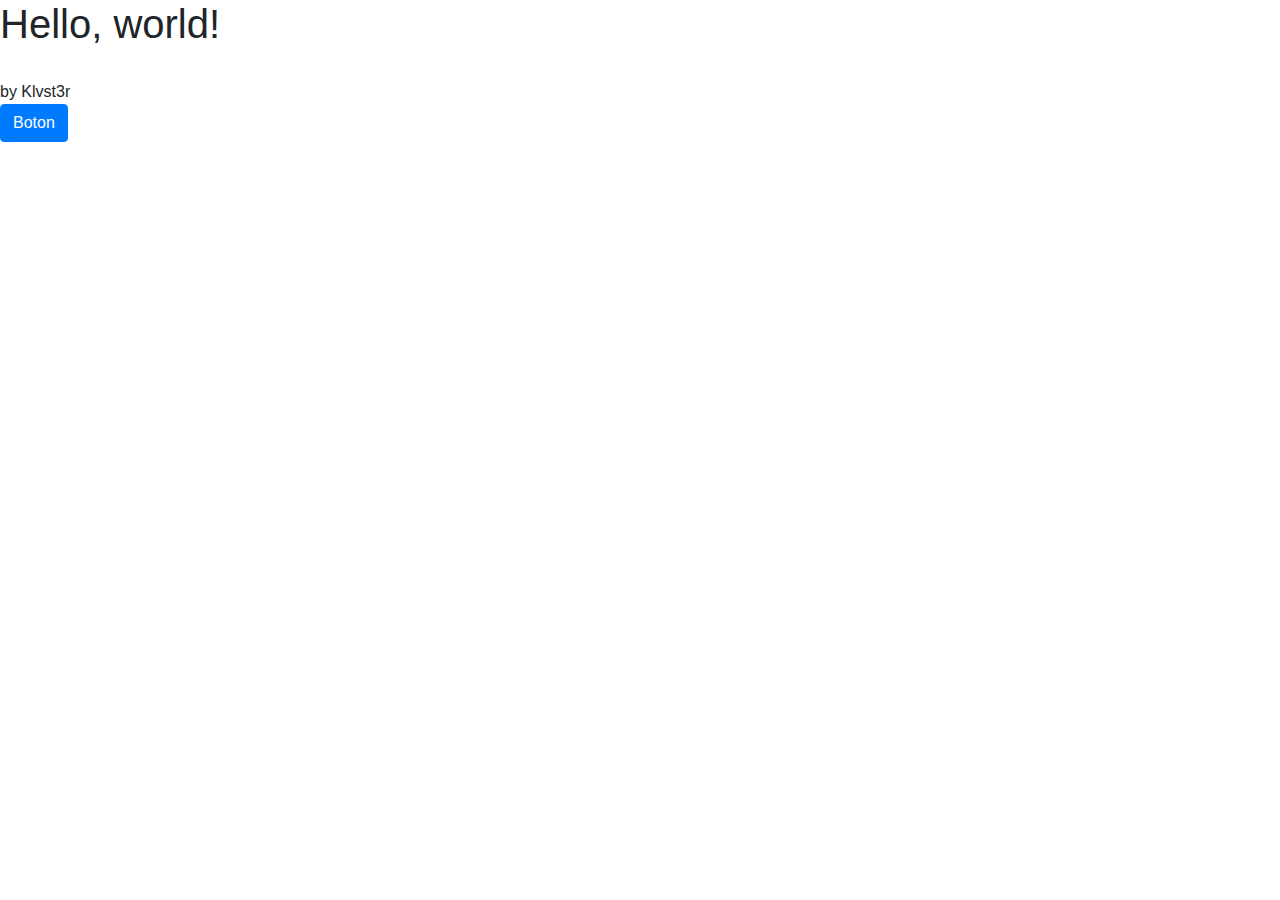
<file: 2 Instalacion/first-project/index.html>
<!doctype html>
<html lang="es">
  <head>
    <!-- Required meta tags -->
    <meta charset="utf-8">
    <meta name="viewport" content="width=device-width, initial-scale=1, shrink-to-fit=no">

    <!-- Bootstrap CSS -->
    <link type="text/css" rel="stylesheet" href="css/bootstrap.min.css">

    <title>Hello, world!</title>
  </head>
  <body>
    <h1>Hello, world!</h1>
    <br>
    by Klvst3r <br><a href="#" class="btn btn-primary">Boton</a>

    <!-- Optional JavaScript; choose one of the two! -->

    <!-- Option 1: jQuery and Bootstrap Bundle (includes Popper) Local -->
    <script src="js/jquery-3.7.1.js "></script>
    <script src="js/popper-1.16.1.js"></script>
    <script src="js/bootstrap.js"></script>

    <!-- Option 2: Separate Popper and Bootstrap JS -->
    <!--
    <script src="https://cdn.jsdelivr.net/npm/jquery@3.5.1/dist/jquery.slim.min.js" integrity="sha384-DfXdz2htPH0lsSSs5nCTpuj/zy4C+OGpamoFVy38MVBnE+IbbVYUew+OrCXaRkfj" crossorigin="anonymous"></script>
    <script src="https://cdn.jsdelivr.net/npm/popper.js@1.16.1/dist/umd/popper.min.js" integrity="sha384-9/reFTGAW83EW2RDu2S0VKaIzap3H66lZH81PoYlFhbGU+6BZp6G7niu735Sk7lN" crossorigin="anonymous"></script>
    <script src="https://cdn.jsdelivr.net/npm/bootstrap@4.6.2/dist/js/bootstrap.min.js" integrity="sha384-+sLIOodYLS7CIrQpBjl+C7nPvqq+FbNUBDunl/OZv93DB7Ln/533i8e/mZXLi/P+" crossorigin="anonymous"></script>
    -->
  </body>
</html>
</file>
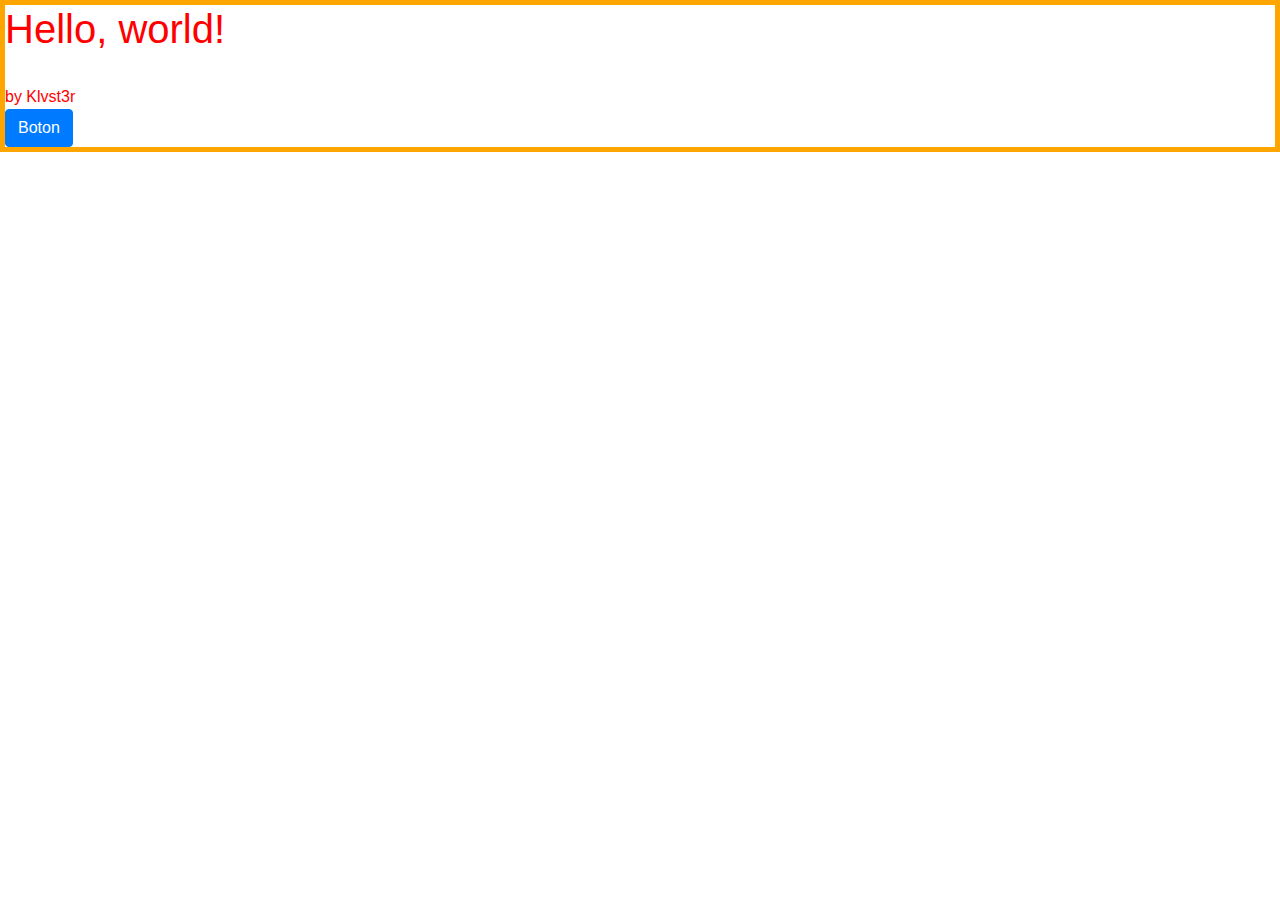
<file: 2 Instalacion/sass-project/index.html>
<!doctype html>
<html lang="es">
  <head>
    <!-- Required meta tags -->
    <meta charset="utf-8">
    <meta name="viewport" content="width=device-width, initial-scale=1, shrink-to-fit=no">

    <!-- Bootstrap CSS -->
    <link type="text/css" rel="stylesheet" href="css/bootstrap.min.css">
    <!-- Estilos personalizados -->
    <link type="text/css" rel="stylesheet" href="css/estilos.css">


    <title>Hello, world!</title>
  </head>
  <body>
    <h1>Hello, world!</h1>
    <br>
    by Klvst3r <br><a href="#" class="btn btn-primary">Boton</a>

    <a href="" class="btn-block"></a>

    <!-- Optional JavaScript; choose one of the two! -->

    <!-- Option 1: jQuery and Bootstrap Bundle (includes Popper) Local -->
    <script src="js/jquery-3.7.1.js "></script>
    <script src="js/popper-1.16.1.js"></script>
    <script src="js/bootstrap.js"></script>

    <!-- Option 2: Separate Popper and Bootstrap JS -->
    <!--
    <script src="https://cdn.jsdelivr.net/npm/jquery@3.5.1/dist/jquery.slim.min.js" integrity="sha384-DfXdz2htPH0lsSSs5nCTpuj/zy4C+OGpamoFVy38MVBnE+IbbVYUew+OrCXaRkfj" crossorigin="anonymous"></script>
    <script src="https://cdn.jsdelivr.net/npm/popper.js@1.16.1/dist/umd/popper.min.js" integrity="sha384-9/reFTGAW83EW2RDu2S0VKaIzap3H66lZH81PoYlFhbGU+6BZp6G7niu735Sk7lN" crossorigin="anonymous"></script>
    <script src="https://cdn.jsdelivr.net/npm/bootstrap@4.6.2/dist/js/bootstrap.min.js" integrity="sha384-+sLIOodYLS7CIrQpBjl+C7nPvqq+FbNUBDunl/OZv93DB7Ln/533i8e/mZXLi/P+" crossorigin="anonymous"></script>
    -->
  </body>
</html>
</file>
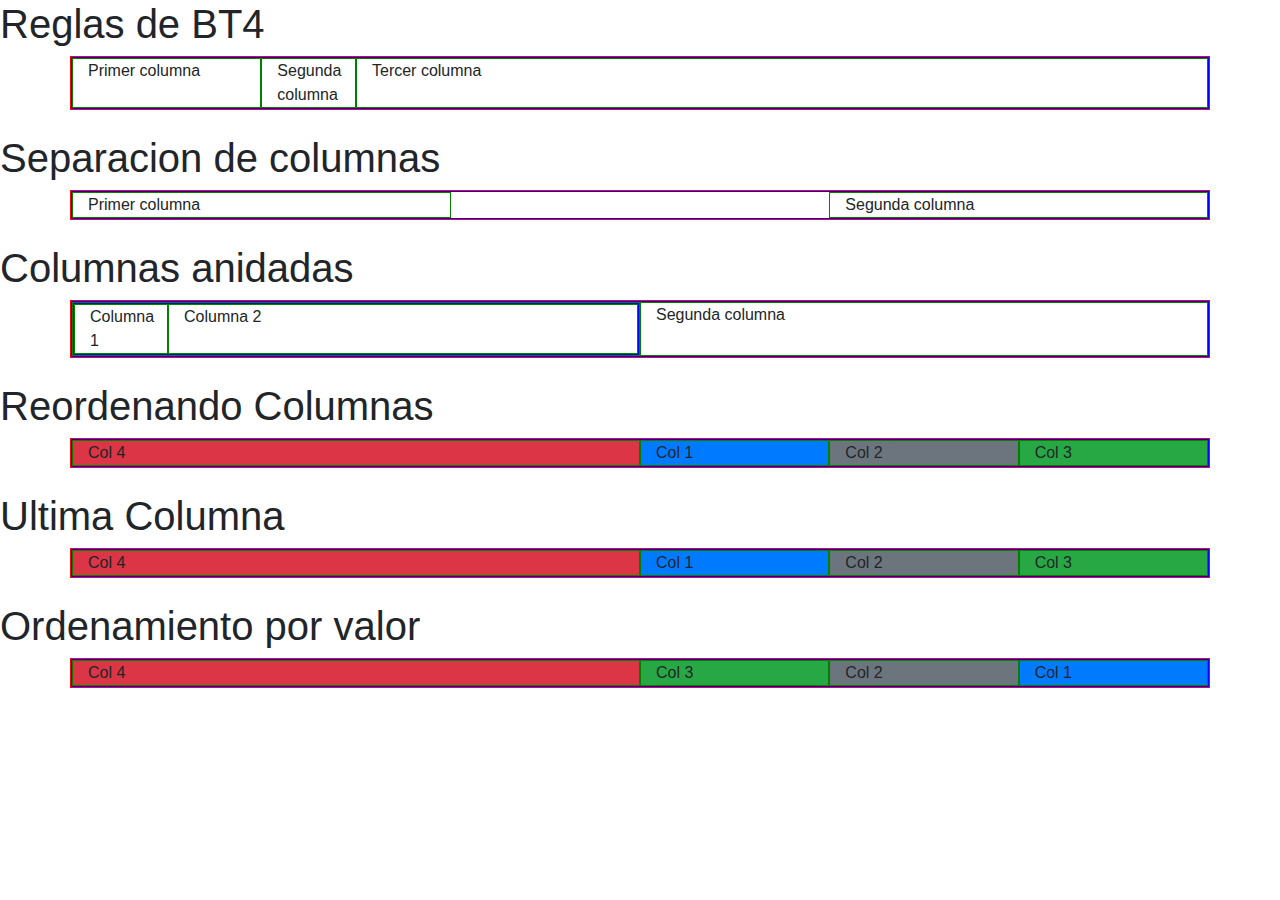
<file: 3 Columnas/project/index.html>
<!doctype html>
<html lang="es">
  <head>
    <!-- Required meta tags -->
    <meta charset="utf-8">
    <meta name="viewport" content="width=device-width, initial-scale=1, shrink-to-fit=no">

    <!-- Bootstrap CSS -->
    <link type="text/css" rel="stylesheet" href="css/bootstrap.min.css">
    <!-- Estilos personalizados -->
    <link type="text/css" rel="stylesheet" href="css/estilos.css">


    <title>Hello, world!</title>
  </head>
  <body>
    <h1>Reglas de BT4</h1>

    <div class="container">
      <div class="row">
        <div class="col-4 col-sm-2 col-md-10 col-lg-5 col-xl-2">Primer columna </div>
        <div class="col-4 col-sm-2 col-md-1 col-lg-5 col-xl-1" >Segunda columna </div>
        <div class="col-4 col-sm-8 col-md-1 col-lg-2 col-xl-9">Tercer columna </div>

        
      </div>
    </div>


    <br>
    <h1>Separacion de columnas</h1>
     
      <div class="container">
      <div class="row">
        <div class="col-4">Primer columna </div>
        <div class="col-4 offset-2 offset-sm-4" >Segunda columna </div>
      </div>
    </div>


    <br>
    <h1>Columnas anidadas</h1>
     
      <div class="container">
      <div class="row">
        <div class="col-6">
          <div class="row">
            <div class="col-2">Columna 1</div>
            <div class="col-10">Columna 2</div>
          </div>
        </div>
        <div class="col-6">Segunda columna </div>
      </div>
    </div>

        
    <br>
    <h1>Reordenando Columnas</h1>
     
      <div class="container">
      <div class="row">
        <div class="col-2 bg-primary"> Col 1</div>
        <div class="col-2 bg-secondary">Col 2</div>
        <div class="col-2 bg-success ">Col 3</div>
        <div class="col-6 bg-danger order-md-first">Col 4</div>
      </div>
    </div>


   <br>
    <h1>Ultima Columna</h1>
     
      <div class="container">
      <div class="row">
        <div class="col-2 bg-primary order-md-last"> Col 1</div>
        <div class="col-2 bg-secondary order-sm-last">Col 2</div>
        <div class="col-2 bg-success order-lg-last">Col 3</div>
        <div class="col-6 bg-danger ">Col 4</div>
      </div>
    </div>



   <br>
    <h1>Ordenamiento por valor</h1>
     
      <div class="container">
      <div class="row">
        <div class="col-2 bg-primary order-md-3 order-xl-6"> Col 1</div>
        <div class="col-2 bg-secondary order-md-4 order-xl-4">Col 2</div>
        <div class="col-2 bg-success order-md-2 order-xl-1">Col 3</div>
        <div class="col-6 bg-danger order-1 order-xl-0">Col 4</div>
      </div>
    </div>

    

    <a href="" class="btn-block"></a>


    <!-- Librerias JS: jQuery and Bootstrap Bundle (includes Popper) Local -->
    <script src="js/jquery-3.7.1.js "></script>
    <script src="js/popper-1.16.1.js"></script>
    <script src="js/bootstrap.js"></script>

    
  </body>
</html>
</file>
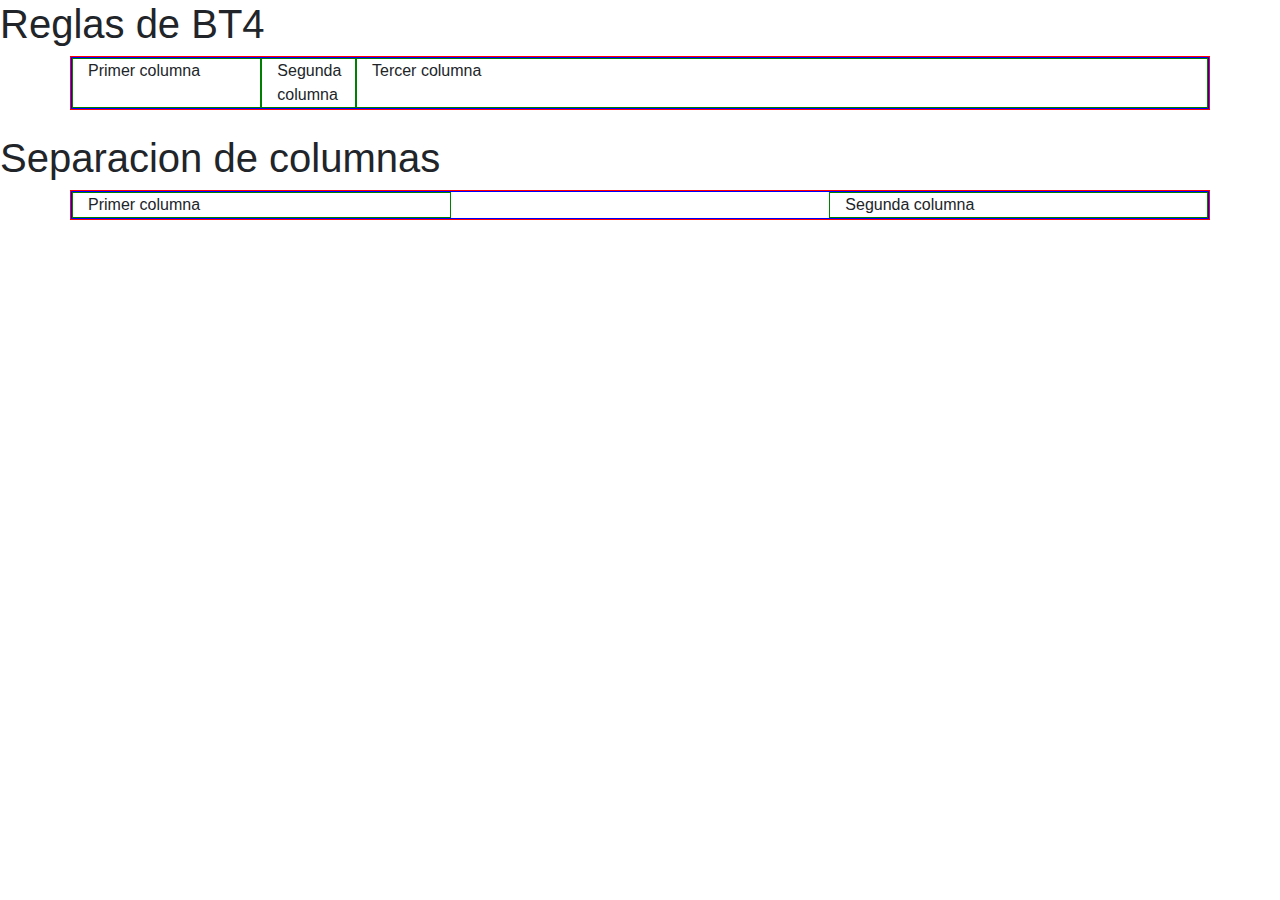
<file: 3-Columnas/project/index.html>
<!doctype html>
<html lang="es">
  <head>
    <!-- Required meta tags -->
    <meta charset="utf-8">
    <meta name="viewport" content="width=device-width, initial-scale=1, shrink-to-fit=no">

    <!-- Bootstrap CSS -->
    <link type="text/css" rel="stylesheet" href="css/bootstrap.min.css">
    <!-- Estilos personalizados -->
    <link type="text/css" rel="stylesheet" href="css/estilos.css">


    <title>Hello, world!</title>
  </head>
  <body>
    <h1>Reglas de BT4</h1>

    <div class="container">
      <div class="row">
        <div class="col-4 col-sm-2 col-md-10 col-lg-5 col-xl-2">Primer columna </div>
        <div class="col-4 col-sm-2 col-md-1 col-lg-5 col-xl-1" >Segunda columna </div>
        <div class="col-4 col-sm-8 col-md-1 col-lg-2 col-xl-9">Tercer columna </div>

        
      </div>
    </div>


    <br>
    <h1>Separacion de columnas</h1>
     
      <div class="container">
      <div class="row">
        <div class="col-4">Primer columna </div>
        <div class="col-4 offset-2 offset-sm-4" >Segunda columna </div>
        

        
      </div>
    </div>

    

    <a href="" class="btn-block"></a>


    <!-- Librerias JS: jQuery and Bootstrap Bundle (includes Popper) Local -->
    <script src="js/jquery-3.7.1.js "></script>
    <script src="js/popper-1.16.1.js"></script>
    <script src="js/bootstrap.js"></script>

    
  </body>
</html>
</file>
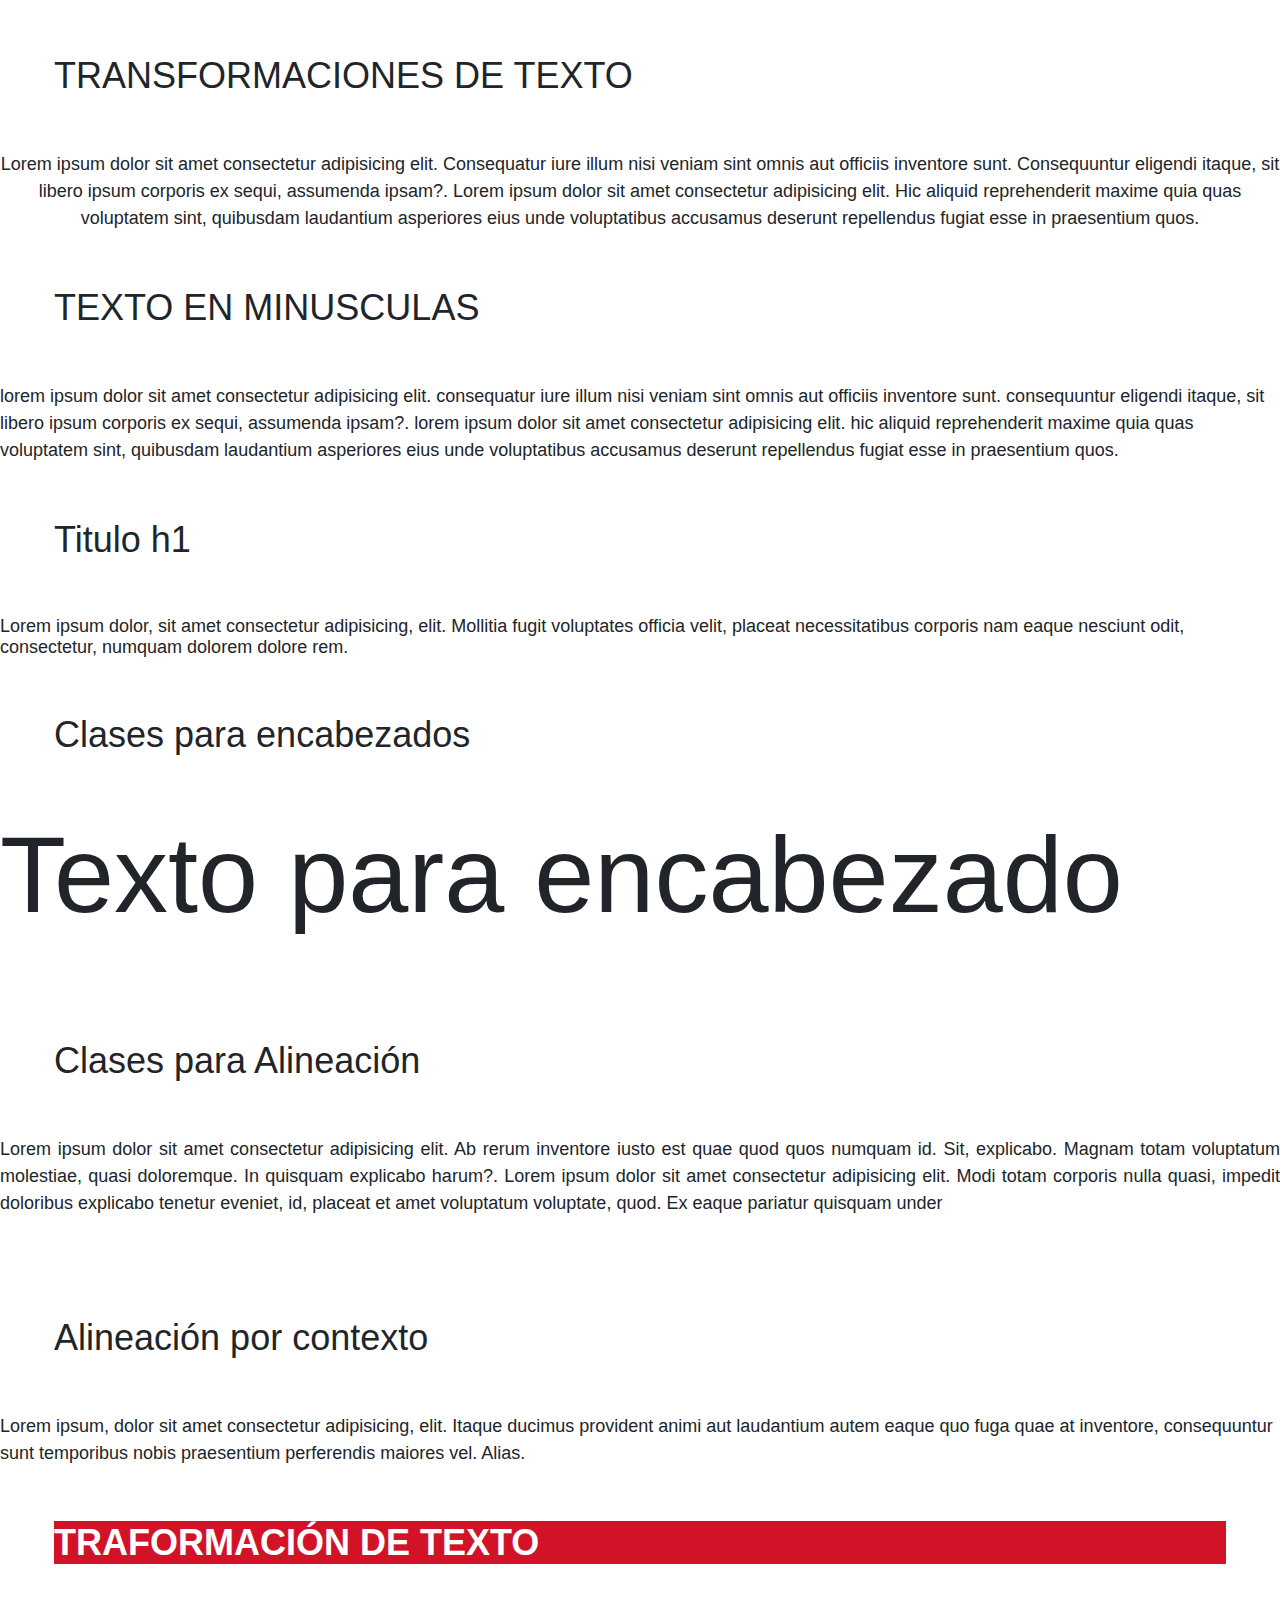
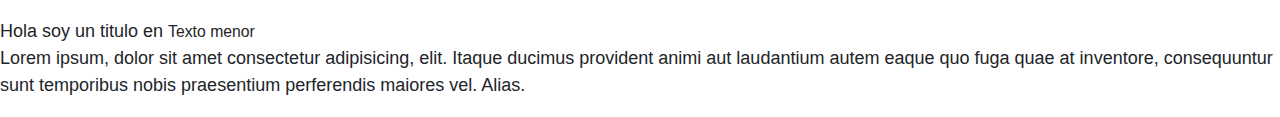
<file: 4 Texto y colores/project/index.html>
<!doctype html>
<html lang="es">
  <head>
    <!-- Required meta tags -->
    <meta charset="utf-8">
    <meta name="viewport" content="width=device-width, initial-scale=1, shrink-to-fit=no">

    <!-- Bootstrap CSS -->
    <link type="text/css" rel="stylesheet" href="css/bootstrap.min.css">
    <!-- Estilos personalizados -->
    <link type="text/css" rel="stylesheet" href="css/estilos.css">


    <title>Hello, world!</title>
  </head>
  <body>

    <h1 class="text-uppercase">Transformaciones de texto</h1>

    <p class="text-center">Lorem ipsum dolor sit amet consectetur adipisicing elit. Consequatur iure illum nisi veniam sint omnis aut officiis inventore sunt. Consequuntur eligendi itaque, sit libero ipsum corporis ex sequi, assumenda ipsam?. Lorem ipsum dolor sit amet consectetur adipisicing elit. Hic aliquid reprehenderit maxime quia quas voluptatem sint, quibusdam laudantium asperiores eius unde voluptatibus accusamus deserunt repellendus fugiat esse in praesentium quos.</p>


    <h1 class="text-uppercase">Texto en minusculas</h1>

    <p class="text-lowercase">Lorem ipsum dolor sit amet consectetur adipisicing elit. Consequatur iure illum nisi veniam sint omnis aut officiis inventore sunt. Consequuntur eligendi itaque, sit libero ipsum corporis ex sequi, assumenda ipsam?. Lorem ipsum dolor sit amet consectetur adipisicing elit. Hic aliquid reprehenderit maxime quia quas voluptatem sint, quibusdam laudantium asperiores eius unde voluptatibus accusamus deserunt repellendus fugiat esse in praesentium quos.</p>



    <h1>Titulo h1</h1>

    <p class="h6">Lorem ipsum dolor, sit amet consectetur adipisicing, elit. Mollitia fugit voluptates officia velit, placeat necessitatibus corporis nam eaque nesciunt odit, consectetur, numquam dolorem dolore rem. </p>



  <h1>Clases para encabezados</h1>

  <p class="display-1">Texto para encabezado</p>


   <br>


   <h1>Clases para Alineación</h1>

   <p class="text-justify">Lorem ipsum dolor sit amet consectetur adipisicing elit. Ab rerum inventore iusto est quae quod quos numquam id. Sit, explicabo. Magnam totam voluptatum molestiae, quasi doloremque. In quisquam explicabo harum?. Lorem ipsum dolor sit amet consectetur adipisicing elit. Modi totam corporis nulla quasi, impedit doloribus explicabo tenetur eveniet, id, placeat et amet voluptatum voluptate, quod. Ex eaque pariatur quisquam under</p>

   <br>

    <h1>Alineación por contexto</h1>

    <p class="text-center text-sm-right text-md-left text-lg_center">Lorem ipsum, dolor sit amet consectetur adipisicing, elit. Itaque ducimus provident animi aut laudantium autem eaque quo fuga quae at inventore, consequuntur sunt temporibus nobis praesentium perferendis maiores vel. Alias.</p>
    

    <a href="" class="btn-block"></a>


    <h1 class="text-uppercase font-weight-bold bg-primary text-white    ">Traformación de texto</h1>

    Hola soy un titulo en <span class="small">Texto menor</span>

    <p class="text-center text-sm-right text-md-left text-lg_center">Lorem ipsum, dolor sit amet consectetur adipisicing, elit. Itaque ducimus provident animi aut laudantium autem eaque quo fuga quae at inventore, consequuntur sunt temporibus nobis praesentium perferendis maiores vel. Alias.</p>


    <!-- Librerias JS: jQuery and Bootstrap Bundle (includes Popper) Local -->
    <script src="js/jquery-3.7.1.js "></script>
    <script src="js/popper-1.16.1.js"></script>
    <script src="js/bootstrap.js"></script>

    
  </body>
</html>
</file>
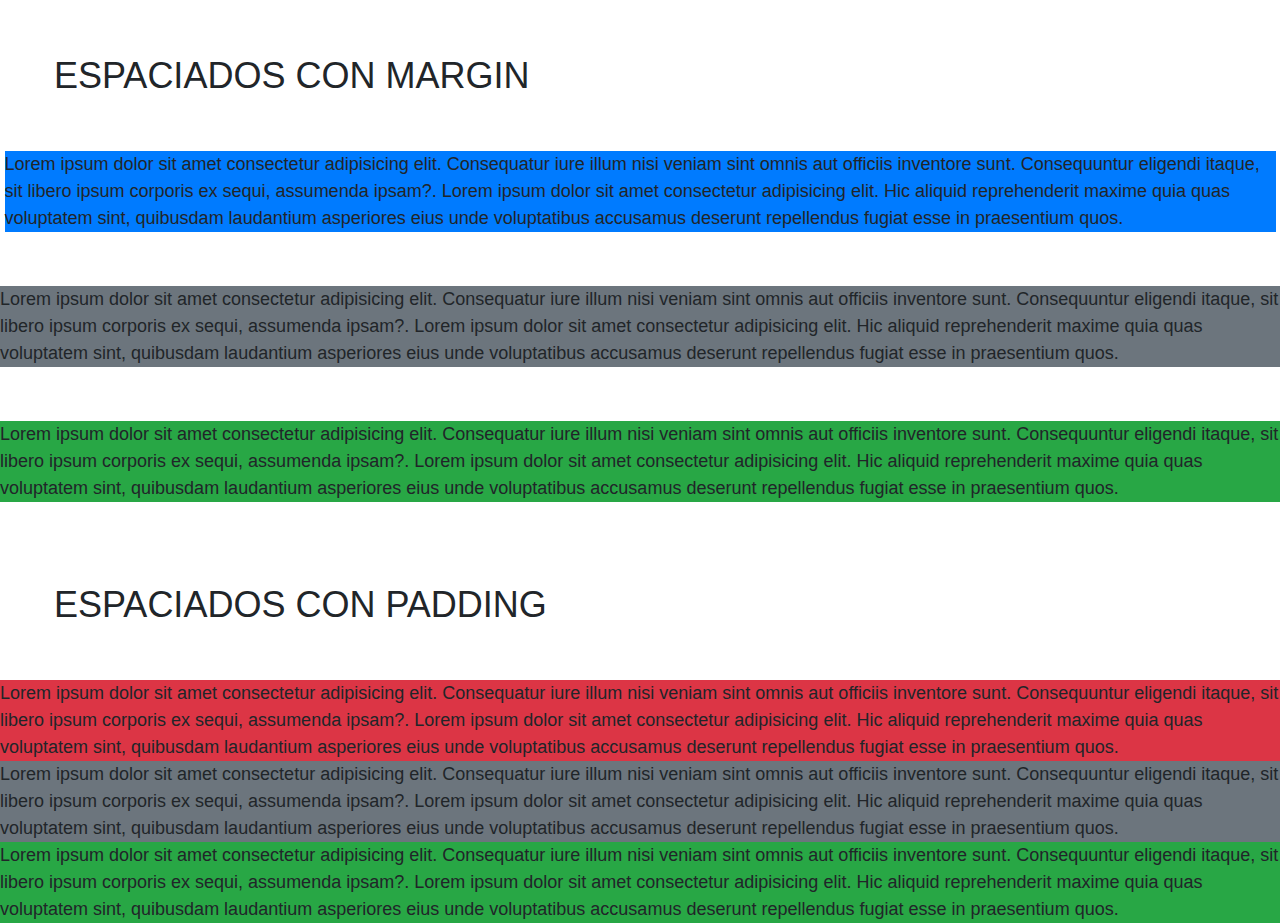
<file: 5 Espaciados/project/index.html>
<!doctype html>
<html lang="es">
  <head>
    <!-- Required meta tags -->
    <meta charset="utf-8">
    <meta name="viewport" content="width=device-width, initial-scale=1, shrink-to-fit=no">

    <!-- Bootstrap CSS -->
    <link type="text/css" rel="stylesheet" href="css/bootstrap.min.css">
    <!-- Estilos personalizados -->
    <link type="text/css" rel="stylesheet" href="css/estilos.css">


    <title>Hello, world!</title>
  </head>
  <body>

    <h1 class="text-uppercase">Espaciados con Margin</h1>

    <div class="bg-primary m-1">Lorem ipsum dolor sit amet consectetur adipisicing elit. Consequatur iure illum nisi veniam sint omnis aut officiis inventore sunt. Consequuntur eligendi itaque, sit libero ipsum corporis ex sequi, assumenda ipsam?. Lorem ipsum dolor sit amet consectetur adipisicing elit. Hic aliquid reprehenderit maxime quia quas voluptatem sint, quibusdam laudantium asperiores eius unde voluptatibus accusamus deserunt repellendus fugiat esse in praesentium quos.</div>
    
    <div class="bg-secondary my-2 my-sm-4 my-md-0 my-xl-5">Lorem ipsum dolor sit amet consectetur adipisicing elit. Consequatur iure illum nisi veniam sint omnis aut officiis inventore sunt. Consequuntur eligendi itaque, sit libero ipsum corporis ex sequi, assumenda ipsam?. Lorem ipsum dolor sit amet consectetur adipisicing elit. Hic aliquid reprehenderit maxime quia quas voluptatem sint, quibusdam laudantium asperiores eius unde voluptatibus accusamus deserunt repellendus fugiat esse in praesentium quos.</div>
    
    <div class="bg-success">Lorem ipsum dolor sit amet consectetur adipisicing elit. Consequatur iure illum nisi veniam sint omnis aut officiis inventore sunt. Consequuntur eligendi itaque, sit libero ipsum corporis ex sequi, assumenda ipsam?. Lorem ipsum dolor sit amet consectetur adipisicing elit. Hic aliquid reprehenderit maxime quia quas voluptatem sint, quibusdam laudantium asperiores eius unde voluptatibus accusamus deserunt repellendus fugiat esse in praesentium quos.</div>


    <br/>

    <h1 class="text-uppercase">Espaciados con Padding</h1>

    <div class="bg-danger">Lorem ipsum dolor sit amet consectetur adipisicing elit. Consequatur iure illum nisi veniam sint omnis aut officiis inventore sunt. Consequuntur eligendi itaque, sit libero ipsum corporis ex sequi, assumenda ipsam?. Lorem ipsum dolor sit amet consectetur adipisicing elit. Hic aliquid reprehenderit maxime quia quas voluptatem sint, quibusdam laudantium asperiores eius unde voluptatibus accusamus deserunt repellendus fugiat esse in praesentium quos.</div>
    
    <div class="bg-secondary py-2 py-sm-5 py-md-0">Lorem ipsum dolor sit amet consectetur adipisicing elit. Consequatur iure illum nisi veniam sint omnis aut officiis inventore sunt. Consequuntur eligendi itaque, sit libero ipsum corporis ex sequi, assumenda ipsam?. Lorem ipsum dolor sit amet consectetur adipisicing elit. Hic aliquid reprehenderit maxime quia quas voluptatem sint, quibusdam laudantium asperiores eius unde voluptatibus accusamus deserunt repellendus fugiat esse in praesentium quos.</div>
    
    <div class="bg-success">Lorem ipsum dolor sit amet consectetur adipisicing elit. Consequatur iure illum nisi veniam sint omnis aut officiis inventore sunt. Consequuntur eligendi itaque, sit libero ipsum corporis ex sequi, assumenda ipsam?. Lorem ipsum dolor sit amet consectetur adipisicing elit. Hic aliquid reprehenderit maxime quia quas voluptatem sint, quibusdam laudantium asperiores eius unde voluptatibus accusamus deserunt repellendus fugiat esse in praesentium quos.</div>

    <!-- Librerias JS: jQuery and Bootstrap Bundle (includes Popper) Local -->
    <script src="js/jquery-3.7.1.js "></script>
    <script src="js/popper-1.16.1.js"></script>
    <script src="js/bootstrap.js"></script>

    
  </body>
</html>
</file>
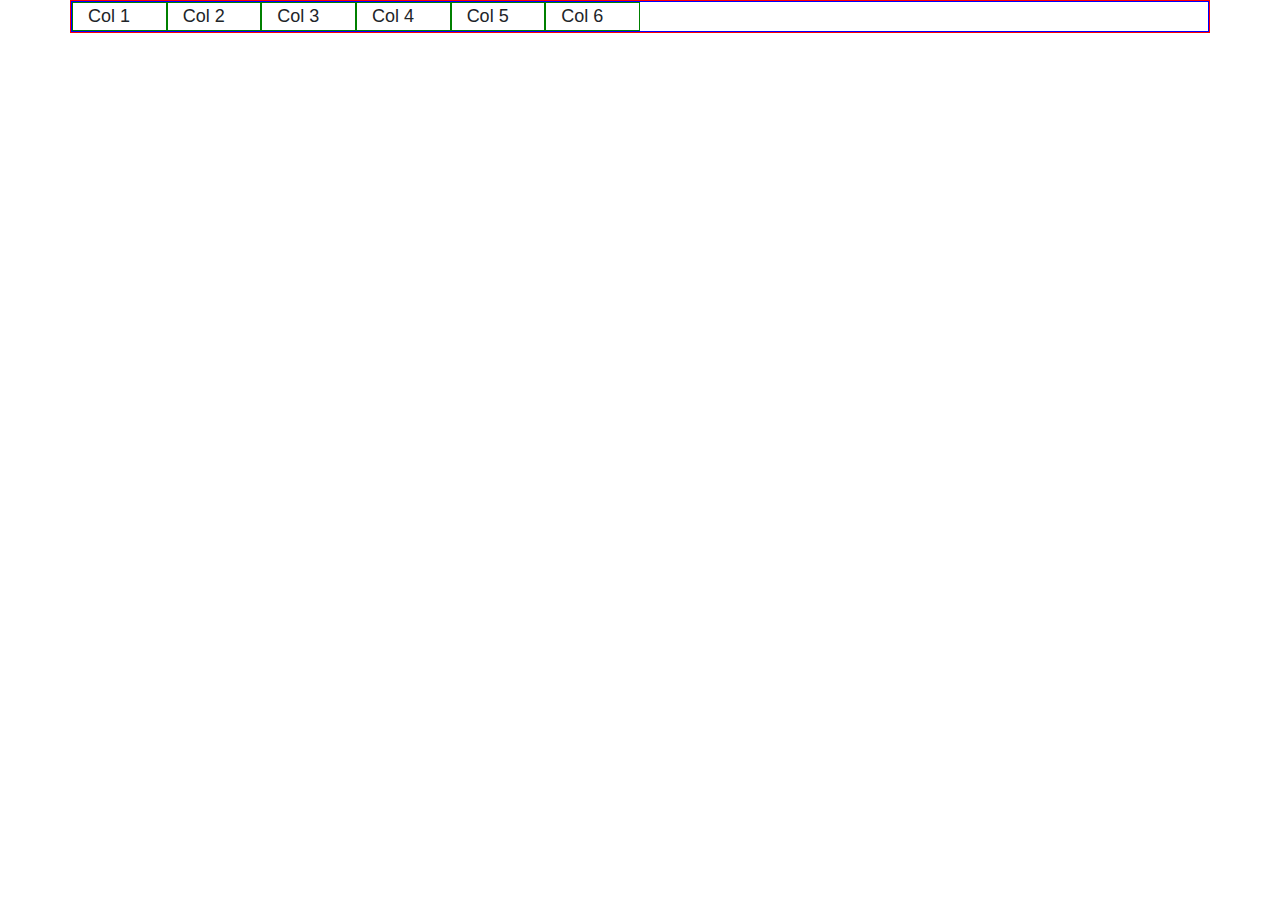
<file: 6 Flexbox/project/index.html>
<!doctype html>
<html lang="es">
  <head>
    <!-- Required meta tags -->
    <meta charset="utf-8">
    <meta name="viewport" content="width=device-width, initial-scale=1, shrink-to-fit=no">

    <!-- Bootstrap CSS -->
    <link type="text/css" rel="stylesheet" href="css/bootstrap.min.css">
    <!-- Estilos personalizados -->
    <link type="text/css" rel="stylesheet" href="css/estilos.css">


    <title>Hello, world!</title>
  </head>
  <body>

    <div class="container">
      <div class="row">
        <div class="col-1">Col 1</div>
        <div class="col-1">Col 2</div>
        <div class="col-1">Col 3</div>
        <div class="col-1">Col 4</div>
        <div class="col-1">Col 5</div>
        <div class="col-1">Col 6</div>
      </div>
    </div>
    
      

    <!-- Librerias JS: jQuery and Bootstrap Bundle (includes Popper) Local -->
    <script src="js/jquery-3.7.1.js "></script>
    <script src="js/popper-1.16.1.js"></script>
    <script src="js/bootstrap.js"></script>

    
  </body>
</html>
</file>
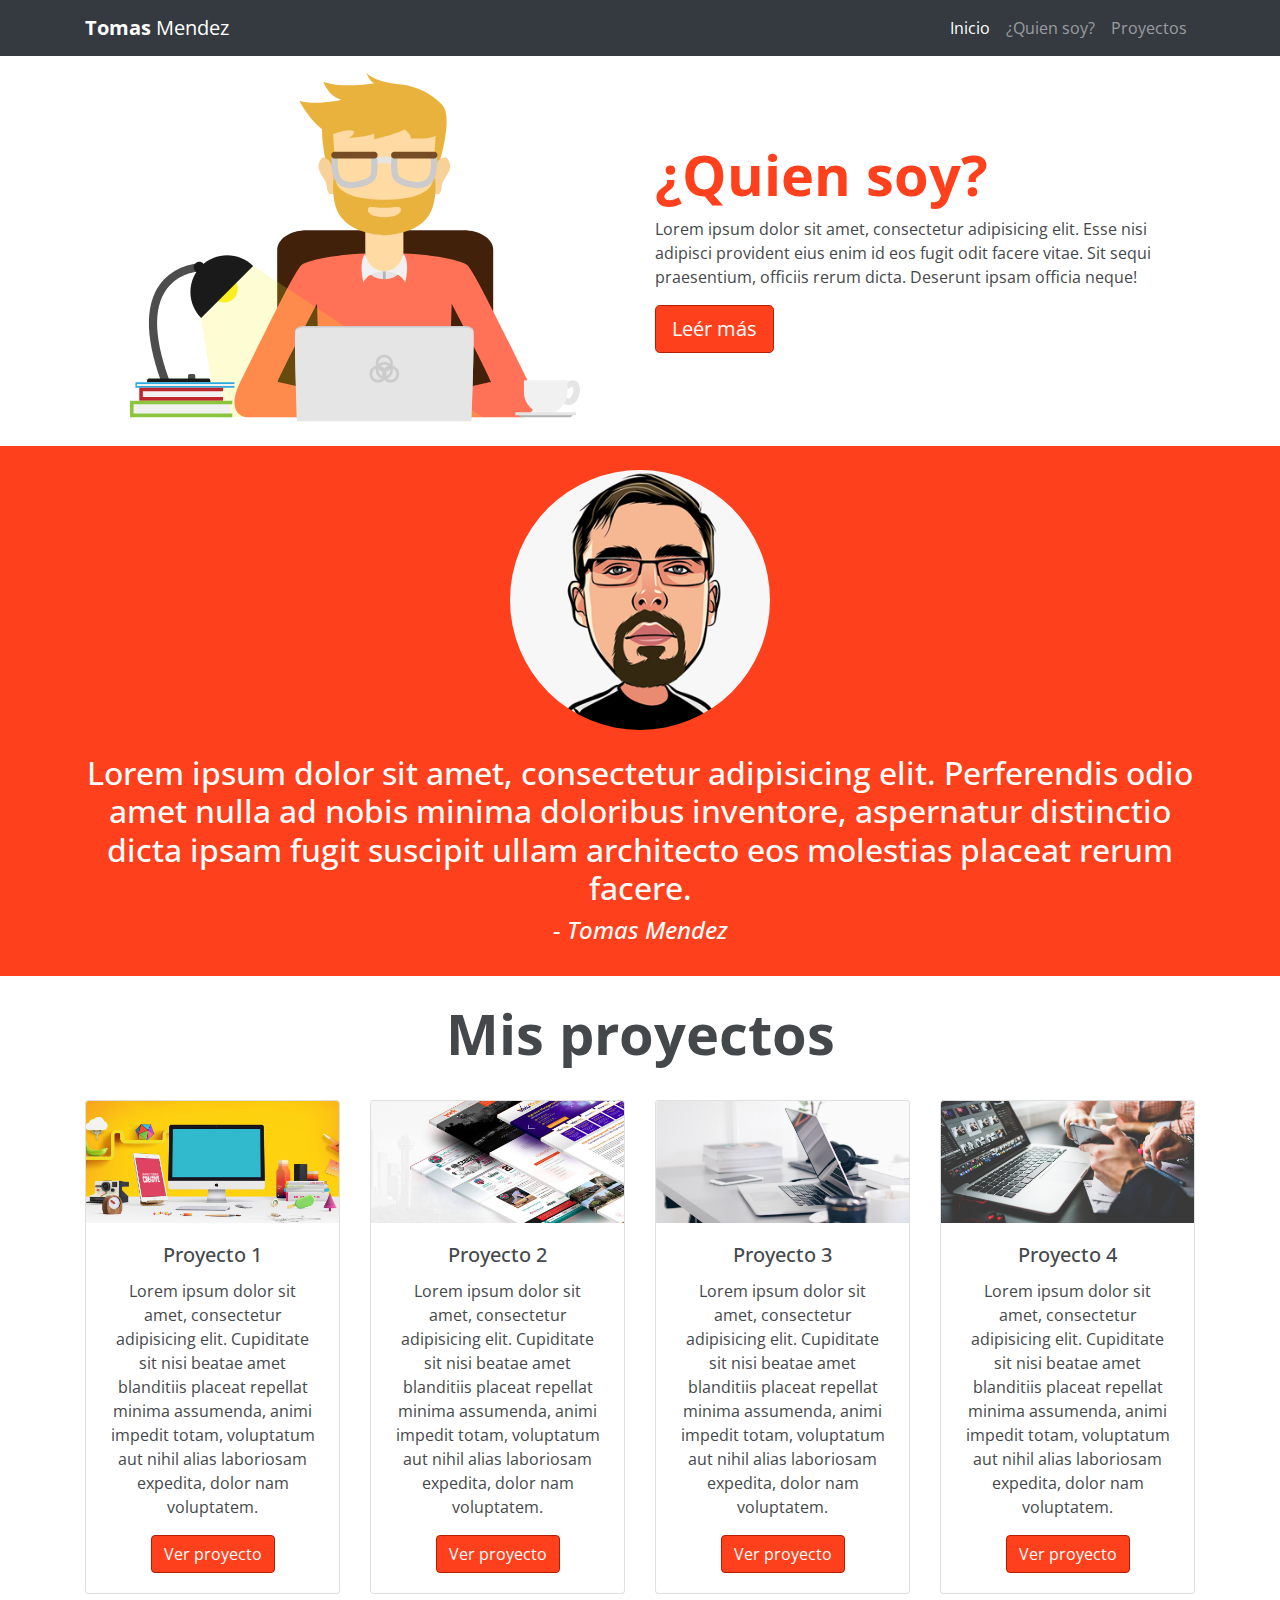
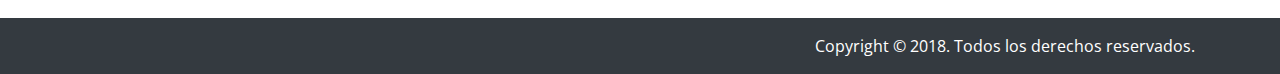
<file: 1 Introduccion/Resources/Proyecto web/index.html>
<!doctype html>
<html lang="es">
<head>  
  <!-- Required meta tags -->
  <meta charset="utf-8">
  <meta name="viewport" content="width=device-width, initial-scale=1, shrink-to-fit=no">
  <link rel="shortcut icon" type="image/x-icon" href="images/favicon.ico">
  <!-- FUENTES DE GOOGLE FONT -->
  <link href="https://fonts.googleapis.com/css?family=Open+Sans:400,400i,700,700i" rel="stylesheet">
  <!-- ARCHIVOS CSS BOOTSTRAP 4 -->
  <link type="text/css" rel="stylesheet" href="css/bootstrap.min.css">

  <!-- ARCHIVOS CSS PERSONALIZADOS -->
  <link type="text/css" rel="stylesheet" href="css/estilos.css">
  <title>Blog personal de Tomas Mendez</title>
</head>
<body>

  <!-- SECCION NAVEGACIÓN-->
  <nav class="navbar navbar-dark bg-dark navbar-expand-md fixed-top">
    <div class="container">      
      <a href="#" class="navbar-brand">
        <strong>Tomas</strong> Mendez
      </a>

      <button type="button" class="navbar-toggler" data-toggle="collapse"
      data-target="#menu-principal" aria-controls="menu-principal" aria-expanded="false"
      aria-label="Desplegar menú de navegación">
      <span class="navbar-toggler-icon"></span>
    </button>

    <div class="collapse navbar-collapse" id="menu-principal">
      <ul class="navbar-nav ml-auto">
        <li class="nav-item"><a href="#" class="nav-link active">Inicio</a></li>
        <li class="nav-item"><a href="#" class="nav-link">¿Quien soy?</a></li>
        <li class="nav-item"><a href="#" class="nav-link">Proyectos</a></li>
      </ul>
    </div>
  </div>
</nav>

<!-- SECCION QUIEN SOY -->
<section class="quien-soy py-4 mt-5">
  <div class="container">
    <div class="row">
      <div class="col-12 col-md-6 text-center">
        <img src="images/desarrollador.svg" alt="Soy el  desarrolador"
        class="img-fluid mb-4 mb-md-0">
      </div>
      <div class="col-12 col-md-6 text-center text-md-left align-self-md-center ">
        <h1 class="display-4 font-weight-bold text-primary">¿Quien soy?</h1> 
        <p>Lorem ipsum dolor sit amet, consectetur adipisicing elit. Esse nisi adipisci provident eius enim id eos fugit odit facere vitae. Sit sequi praesentium, officiis rerum dicta. Deserunt ipsam officia neque!</p> 
        <a href="#" class="btn btn-primary btn-lg">Leér más</a> 
      </div>
    </div>
  </div>
</section>


<!-- SECCION FILOSOFIA  -->
<section class="filosofia py-4 bg-primary text-center text-white">

  <div class="container">
    <div class="row">
      <div class="col-12">
        <img src="images/avatar.png" width="260" height="auto" alt="Avatar de Tomas Mendez" class="img-fluid rounded-circle mb-4">
        <p class="h2">Lorem ipsum dolor sit amet, consectetur adipisicing elit. Perferendis odio amet nulla ad nobis minima doloribus inventore, aspernatur distinctio dicta ipsam fugit suscipit ullam architecto eos molestias placeat rerum facere.</p>
        <p class="h4 font-italic">- Tomas Mendez</p>
      </div>
    </div>
  </div>
</section>

<!-- SECCION PROYECTOS -->
<section class="proyectos py-4">
  <div class="container">
    <h1 class="display-4 font-weight-bold text-center pb-4">Mis proyectos</h1>
    <div class="row text-md-center">
      <article class="col-12 col-md-6 col-lg-3 mb-3 mb-lg-0">
        <div class="card">
          <img class="card-img-top h-100" src="images/proyecto1.png" alt="Proyecto 1">
          <div class="card-body">
            <h5 class="card-title">Proyecto 1</h5>
            <p class="card-text">
            Lorem ipsum dolor sit amet, consectetur adipisicing elit. Cupiditate sit nisi beatae amet blanditiis placeat repellat minima assumenda, animi impedit totam, voluptatum aut nihil alias laboriosam expedita, dolor nam voluptatem.</p>
            <a href="#" class="btn btn-primary">Ver proyecto</a>
          </div>
        </div>
      </article>
      <article class="col-12 col-md-6 col-lg-3 mb-3 mb-lg-0">
        <div class="card">
          <img class="card-img-top h-100" src="images/proyecto2.png" alt="Proyecto 2">
          <div class="card-body">
            <h5 class="card-title">Proyecto 2</h5>
            <p class="card-text">
            Lorem ipsum dolor sit amet, consectetur adipisicing elit. Cupiditate sit nisi beatae amet blanditiis placeat repellat minima assumenda, animi impedit totam, voluptatum aut nihil alias laboriosam expedita, dolor nam voluptatem.</p>
            <a href="#" class="btn btn-primary">Ver proyecto</a>
          </div>
        </div>
      </article>

      <article class="col-12 col-md-6 col-lg-3 mb-3 mb-lg-0">
        <div class="card">
          <img class="card-img-top h-100" src="images/proyecto3.png" alt="Proyecto 3">
          <div class="card-body">
            <h5 class="card-title">Proyecto 3</h5>
            <p class="card-text">
            Lorem ipsum dolor sit amet, consectetur adipisicing elit. Cupiditate sit nisi beatae amet blanditiis placeat repellat minima assumenda, animi impedit totam, voluptatum aut nihil alias laboriosam expedita, dolor nam voluptatem.</p>
            <a href="#" class="btn btn-primary">Ver proyecto</a>
          </div>
        </div>
      </article>
      <article class="col-12 col-md-6 col-lg-3   mb-3 mb-lg-0">
        <div class="card">
          <img class="card-img-top h-100" src="images/proyecto4.png" alt="Proyecto 4">
          <div class="card-body">
            <h5 class="card-title">Proyecto 4</h5>
            <p class="card-text">
            Lorem ipsum dolor sit amet, consectetur adipisicing elit. Cupiditate sit nisi beatae amet blanditiis placeat repellat minima assumenda, animi impedit totam, voluptatum aut nihil alias laboriosam expedita, dolor nam voluptatem.</p>
            <a href="#" class="btn btn-primary">Ver proyecto</a>
          </div>
        </div>
      </article>
    </div>
  </div>
</section>

<!-- SECCION PIE DE PÁGINA -->
<footer class="pie-de-pagina text-center text-md-right bg-dark text-white">
  <div class="container">
    <p class="m-0 py-3">Copyright © 2018. Todos los derechos reservados. </p>
  </div>
</footer>




































































<!-- ARCHIVOS BOOTSTRAP JAVASCRIPT -->
<script src="js/jquery-3.3.1.min.js"></script>
<script src="js/popper.min.js"></script>
<script src="js/bootstrap.min.js"></script>
</body>
</html>
</file>
<file: 2 Instalacion/sass-project/css/estilos.css>
body {
  background: white;
  color: red;
  border: 5px solid orange; }

.encabezado {
  display: -webkit-box;
  display: -ms-flexbox;
  display: flex;
  background-image: -webkit-gradient(linear, left top, left bottom, from(red), to(blue));
  background-image: linear-gradient(red, blue);
  -webkit-box-pack: center;
      -ms-flex-pack: center;
          justify-content: center; }

/*# sourceMappingURL=estilos.css.map */
</file>
<file: 3 Columnas/project/css/estilos.css>
/*-----------------------------
Estilos de prueba
-----------------------------*/
.container {
  border: 1px solid red; }

.row {
  border: 1px solid blue; }

.row > * {
  border: 1px solid green; }

/*# sourceMappingURL=estilos.css.map */
</file>
<file: 3-Columnas/project/css/estilos.css>
/*-----------------------------
Estilos de prueba
-----------------------------*/
.container {
  border: 1px solid red; }

.row {
  border: 1px solid blue; }

.row > * {
  border: 1px solid green; }

/*# sourceMappingURL=estilos.css.map */
</file>
<file: 4 Texto y colores/project/css/estilos.css>
/*-----------------------------
Estilos de prueba
-----------------------------*/
.container {
  border: 1px solid red; }

.row {
  border: 1px solid blue; }

.row > * {
  border: 1px solid green; }

/*# sourceMappingURL=estilos.css.map */

html{
    font-size: 10px;
}

p {
    font-size: 1rem;
}

h1{
    font-size: 2rem;
    border = .5 rem solir red;
    padding = 1rem;
    margin: 3rem;
} 


@media(min-width: 768px){

    html{
     font-size: 18px;
    }
    
}  

.bg-primary{
    background-color: #d21327!important;
}
</file>
<file: 5 Espaciados/project/css/estilos.css>
/*-----------------------------
Estilos de prueba
-----------------------------*/
.container {
  border: 1px solid red; }

.row {
  border: 1px solid blue; }

.row > * {
  border: 1px solid green; }

/*# sourceMappingURL=estilos.css.map */

html{
    font-size: 10px;
}

p {
    font-size: 1rem;
}

h1{
    font-size: 2rem;
    border = .5 rem solir red;
    padding = 1rem;
    margin: 3rem;
} 


@media(min-width: 768px){

    html{
     font-size: 18px;
    }
    
}
</file>
<file: 6 Flexbox/project/css/estilos.css>
/*-----------------------------
Estilos de prueba
-----------------------------*/
.container {
  border: 1px solid red; }

.row {
  border: 1px solid blue; }

.row > * {
  border: 1px solid green; }

/*# sourceMappingURL=estilos.css.map */

html{
    font-size: 10px;
}

p {
    font-size: 1rem;
}

h1{
    font-size: 2rem;
    border = .5 rem solir red;
    padding = 1rem;
    margin: 3rem;
} 


@media(min-width: 768px){

    html{
     font-size: 18px;
    }
    
}
</file>
<file: 1 Introduccion/Resources/Proyecto web/css/estilos.css>
@charset "UTF-8";
/*----------------------------------------
SOBREESCRIBIENDO  LOS ESTILOS DE BOOTSTRAP
------------------------------------------*/
.bg-primary {
  background-color: #ff401c !important; }

.text-primary {
  color: #ff401c !important; }

.btn-primary {
  background-color: #ff401c !important;
  border-color: #b51d00 !important; }

.btn-primary:hover,
.btn-primary:focus {
  background-color: #e82500 !important; }

.btn-primary:active {
  background-color: #b51d00 !important;
  border-color: #821500 !important; }

.btn-primary:focus {
  -webkit-box-shadow: 0 0 0 0.2rem rgba(255, 64, 28, 0.5) !important;
          box-shadow: 0 0 0 0.2rem rgba(255, 64, 28, 0.5) !important; }

/*--------------------------
ESTILOS DEL DISEÑO
---------------------------*/
html {
  font-size: 13px; }

body {
  color: #44484a;
  font-family: 'Open Sans', sans-serif; }

.card:hover {
  -webkit-box-shadow: 0 0 10px #0c0c0c3b;
          box-shadow: 0 0 10px #0c0c0c3b; }

/*------------------------
SHOW DE LOS MEDIAS QUERIES
------------------------*/
@media (min-width: 768px) {
  html {
    font-size: 16px; } }

/*# sourceMappingURL=estilos.css.map */
</file>
